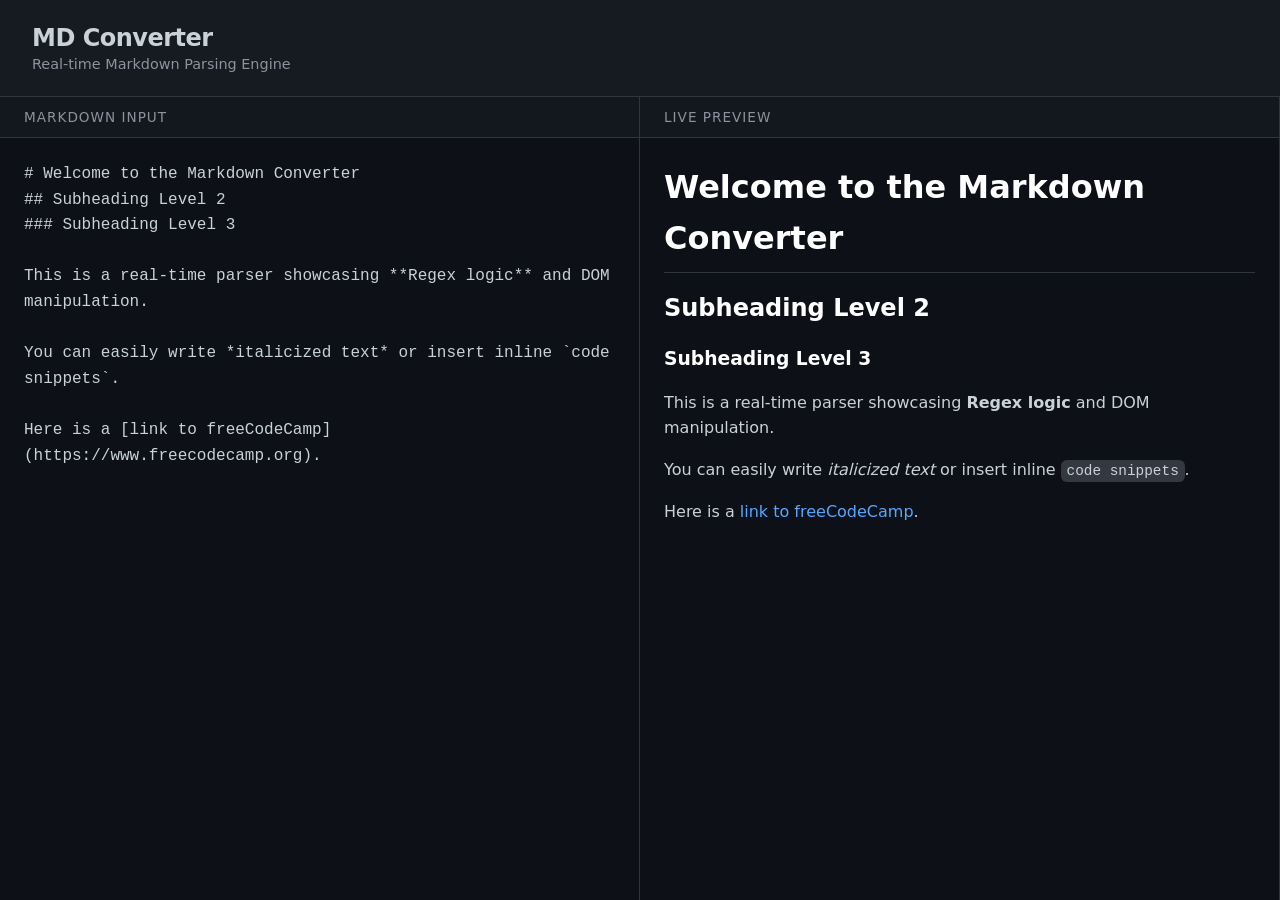
<file: 01_Markdown_Converter/index.html>
<!DOCTYPE html>
<html lang="en">
<head>
    <meta charset="UTF-8">
    <meta name="viewport" content="width=device-width, initial-scale=1.0">
    <title>Markdown to HTML Converter</title>
    <link rel="stylesheet" href="style.css">
</head>
<body>
    <header class="app-header">
        <h1>MD Converter</h1>
        <p>Real-time Markdown Parsing Engine</p>
    </header>

    <main class="container">
        <section class="editor-pane">
            <div class="pane-header">
                <span>Markdown Input</span>
            </div>
            <textarea id="markdown-input" spellcheck="false">
# Welcome to the Markdown Converter
## Subheading Level 2
### Subheading Level 3

This is a real-time parser showcasing **Regex logic** and DOM manipulation. 

You can easily write *italicized text* or insert inline `code snippets`.

Here is a [link to freeCodeCamp](https://www.freecodecamp.org).
            </textarea>
        </section>

        <section class="preview-pane">
            <div class="pane-header">
                <span>Live Preview</span>
            </div>
            <div id="preview-output" class="output-content"></div>
        </section>
    </main>

    <script src="script.js"></script>
</body>
</html>
</file>
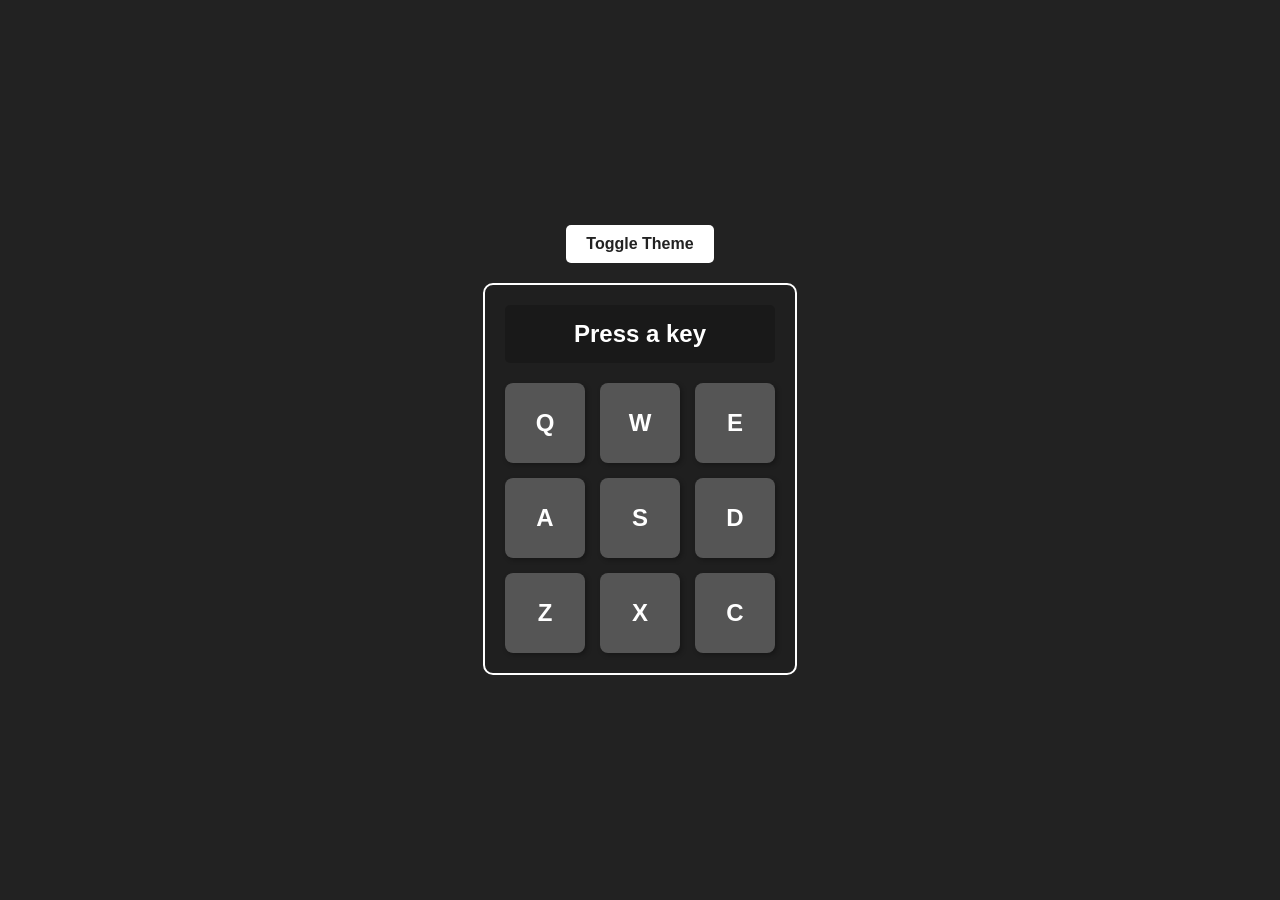
<file: 02_Drum_Machine/index.html>
<!DOCTYPE html>
<html lang="en">
<head>
<meta charset="UTF-8">
<meta name="viewport" content="width=device-width, initial-scale=1.0">
<title>Drum Machine</title>
<link rel="stylesheet" href="style.css">
</head>
<body class="dark">
  <button id="theme-toggle">Toggle Theme</button>
  <div id="drum-machine">
    <div id="display">Press a key</div>
    <div class="pad-container">
      <div class="drum-pad" id="Heater-1">
        Q
        <audio class="clip" id="Q" src="https://cdn.freecodecamp.org/testable-projects-fcc/audio/Heater-1.mp3"></audio>
      </div>
      <div class="drum-pad" id="Heater-2">
        W
        <audio class="clip" id="W" src="https://cdn.freecodecamp.org/testable-projects-fcc/audio/Heater-2.mp3"></audio>
      </div>
      <div class="drum-pad" id="Heater-3">
        E
        <audio class="clip" id="E" src="https://cdn.freecodecamp.org/testable-projects-fcc/audio/Heater-3.mp3"></audio>
      </div>
      <div class="drum-pad" id="Heater-4">
        A
        <audio class="clip" id="A" src="https://cdn.freecodecamp.org/testable-projects-fcc/audio/Heater-4_1.mp3"></audio>
      </div>
      <div class="drum-pad" id="Clap">
        S
        <audio class="clip" id="S" src="https://cdn.freecodecamp.org/testable-projects-fcc/audio/Heater-6.mp3"></audio>
      </div>
      <div class="drum-pad" id="Open-HH">
        D
        <audio class="clip" id="D" src="https://cdn.freecodecamp.org/testable-projects-fcc/audio/Dsc_Oh.mp3"></audio>
      </div>
      <div class="drum-pad" id="Kick-n'-Hat">
        Z
        <audio class="clip" id="Z" src="https://cdn.freecodecamp.org/testable-projects-fcc/audio/Kick_n_Hat.mp3"></audio>
      </div>
      <div class="drum-pad" id="Kick">
        X
        <audio class="clip" id="X" src="https://cdn.freecodecamp.org/testable-projects-fcc/audio/RP4_KICK_1.mp3"></audio>
      </div>
      <div class="drum-pad" id="Closed-HH">
        C
        <audio class="clip" id="C" src="https://cdn.freecodecamp.org/testable-projects-fcc/audio/Cev_H2.mp3"></audio>
      </div>
    </div>
  </div>
  <script src="script.js"></script>
</body>
</html>
</file>
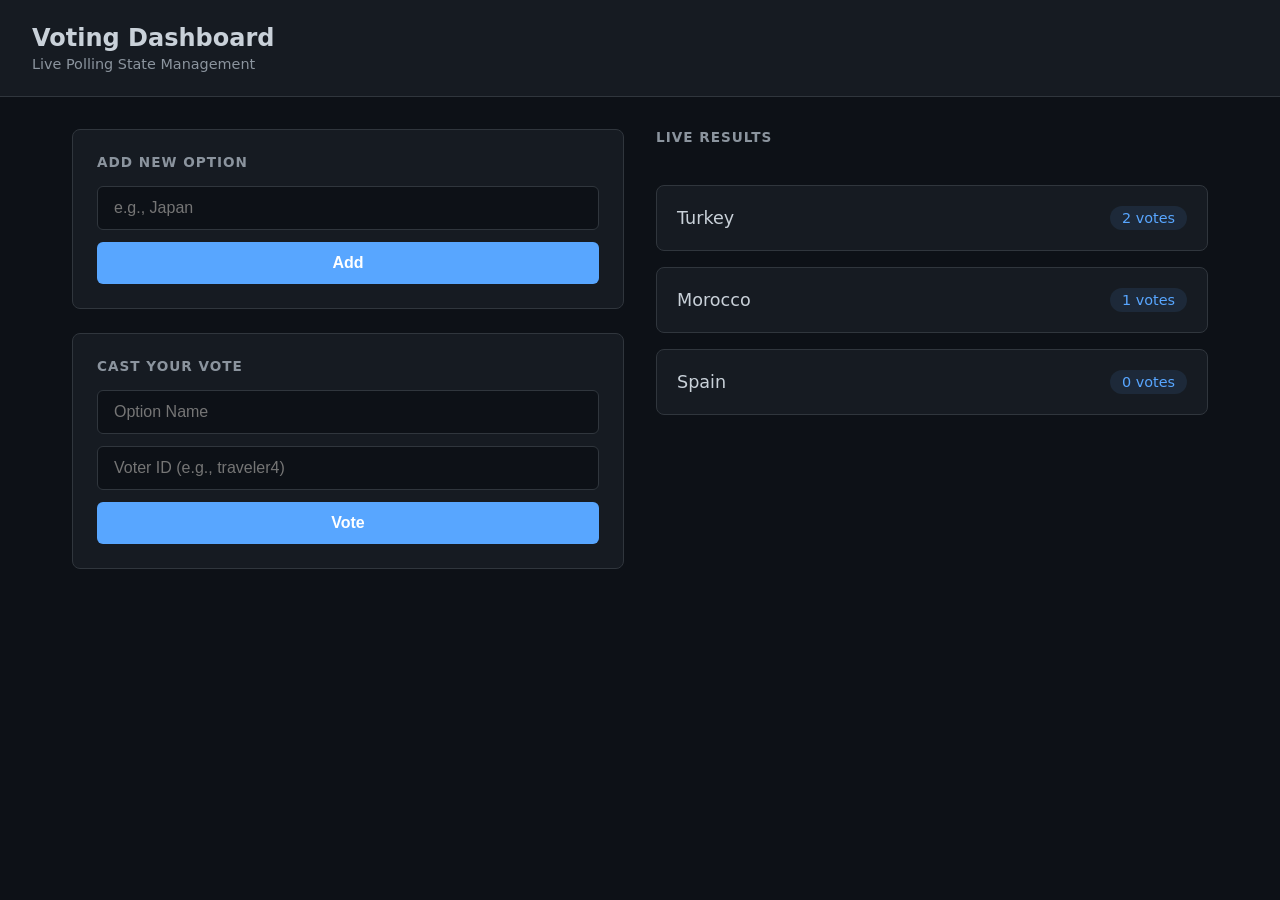
<file: 03_Voting_System/index.html>
<!DOCTYPE html>
<html lang="en">
<head>
    <meta charset="UTF-8">
    <meta name="viewport" content="width=device-width, initial-scale=1.0">
    <title>Interactive Voting System</title>
    <link rel="stylesheet" href="style.css">
</head>
<body>
    <header class="app-header">
        <h1>Voting Dashboard</h1>
        <p>Live Polling State Management</p>
    </header>

    <main class="container">
        <section class="control-pane">
            <div class="card">
                <div class="card-header">Add New Option</div>
                <div class="input-group">
                    <input type="text" id="option-input" placeholder="e.g., Japan" autocomplete="off">
                    <button id="add-option-btn">Add</button>
                </div>
            </div>

            <div class="card">
                <div class="card-header">Cast Your Vote</div>
                <div class="input-group">
                    <input type="text" id="vote-option-input" placeholder="Option Name" autocomplete="off">
                    <input type="text" id="voter-id-input" placeholder="Voter ID (e.g., traveler4)" autocomplete="off">
                    <button id="vote-btn">Vote</button>
                </div>
            </div>

            <div id="message-log" class="message-log"></div>
        </section>

        <section class="results-pane">
            <div class="card-header">Live Results</div>
            <div id="results-container" class="results-container"></div>
        </section>
    </main>

    <script src="script.js"></script>
</body>
</html>
</file>
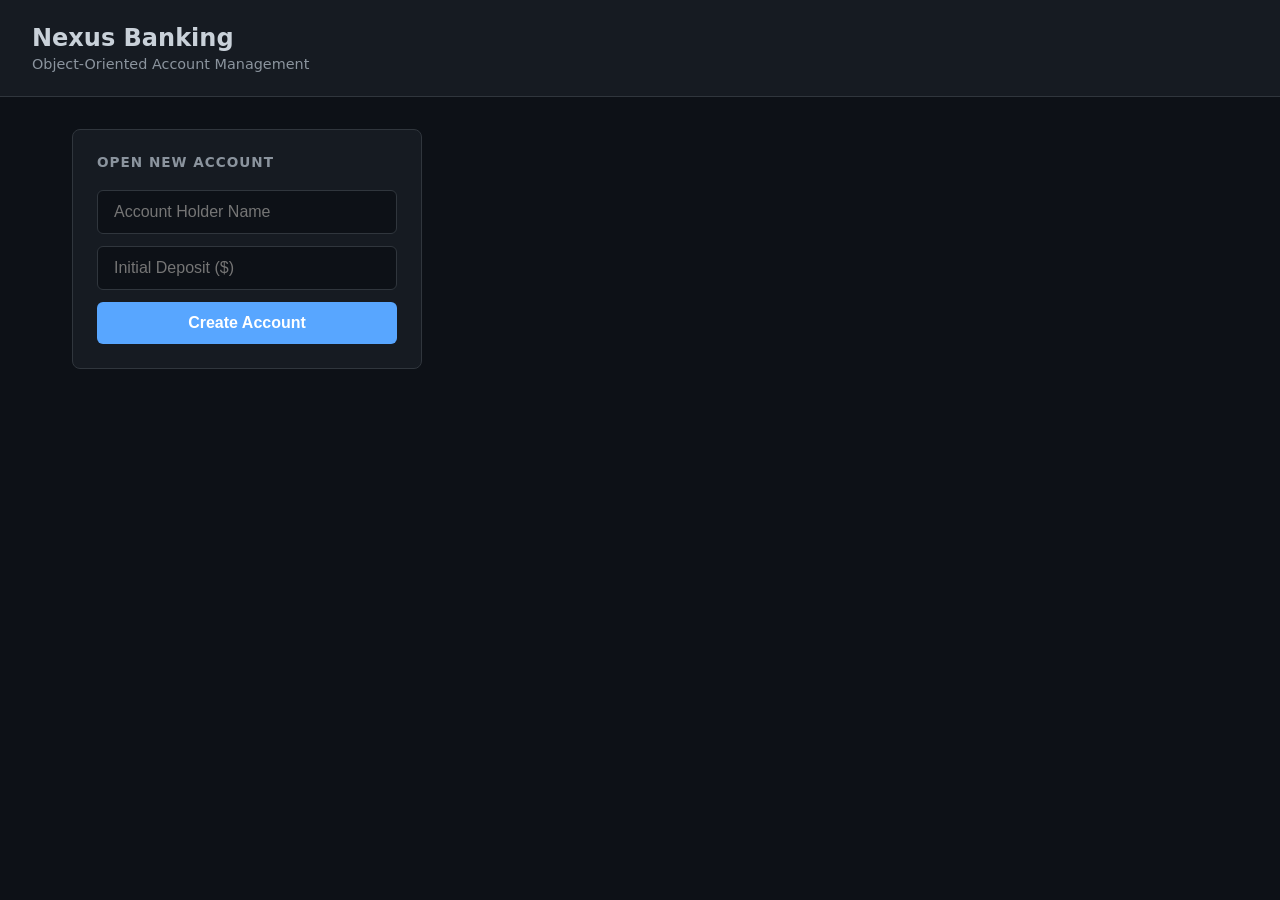
<file: 04_Bank_Account_Management_Program/index.html>
<!DOCTYPE html>
<html lang="en">
<head>
    <meta charset="UTF-8">
    <meta name="viewport" content="width=device-width, initial-scale=1.0">
    <title>Bank Account Manager</title>
    <link rel="stylesheet" href="style.css">
</head>
<body>
    <header class="app-header">
        <h1>Nexus Banking</h1>
        <p>Object-Oriented Account Management</p>
    </header>

    <main class="container">
        <section class="control-panel">
            <div class="card" id="create-account-card">
                <div class="card-header">Open New Account</div>
                <div class="input-group">
                    <input type="text" id="account-name" placeholder="Account Holder Name" autocomplete="off">
                    <input type="number" id="initial-deposit" placeholder="Initial Deposit ($)" autocomplete="off">
                    <button id="create-btn">Create Account</button>
                </div>
            </div>

            <div class="card hidden" id="transaction-card">
                <div class="card-header">Transactions</div>
                <div class="input-group">
                    <input type="number" id="transaction-amount" placeholder="Amount ($)" autocomplete="off">
                    <div class="button-group">
                        <button id="deposit-btn" class="btn-success">Deposit</button>
                        <button id="withdraw-btn" class="btn-danger">Withdraw</button>
                    </div>
                </div>
                <div id="system-message" class="message-log"></div>
            </div>
        </section>

        <section class="dashboard-panel hidden" id="dashboard-panel">
            <div class="account-summary card">
                <div class="card-header">Account Summary</div>
                <div class="summary-details">
                    <p class="label">Account Holder</p>
                    <h2 id="display-name">---</h2>
                    <p class="label mt-1">Available Balance</p>
                    <h1 id="display-balance" class="balance-amount">$0.00</h1>
                </div>
            </div>

            <div class="transaction-history card">
                <div class="card-header">Recent Activity</div>
                <div id="history-container" class="history-container">
                </div>
            </div>
        </section>
    </main>

    <script src="script.js"></script>
</body>
</html>
</file>
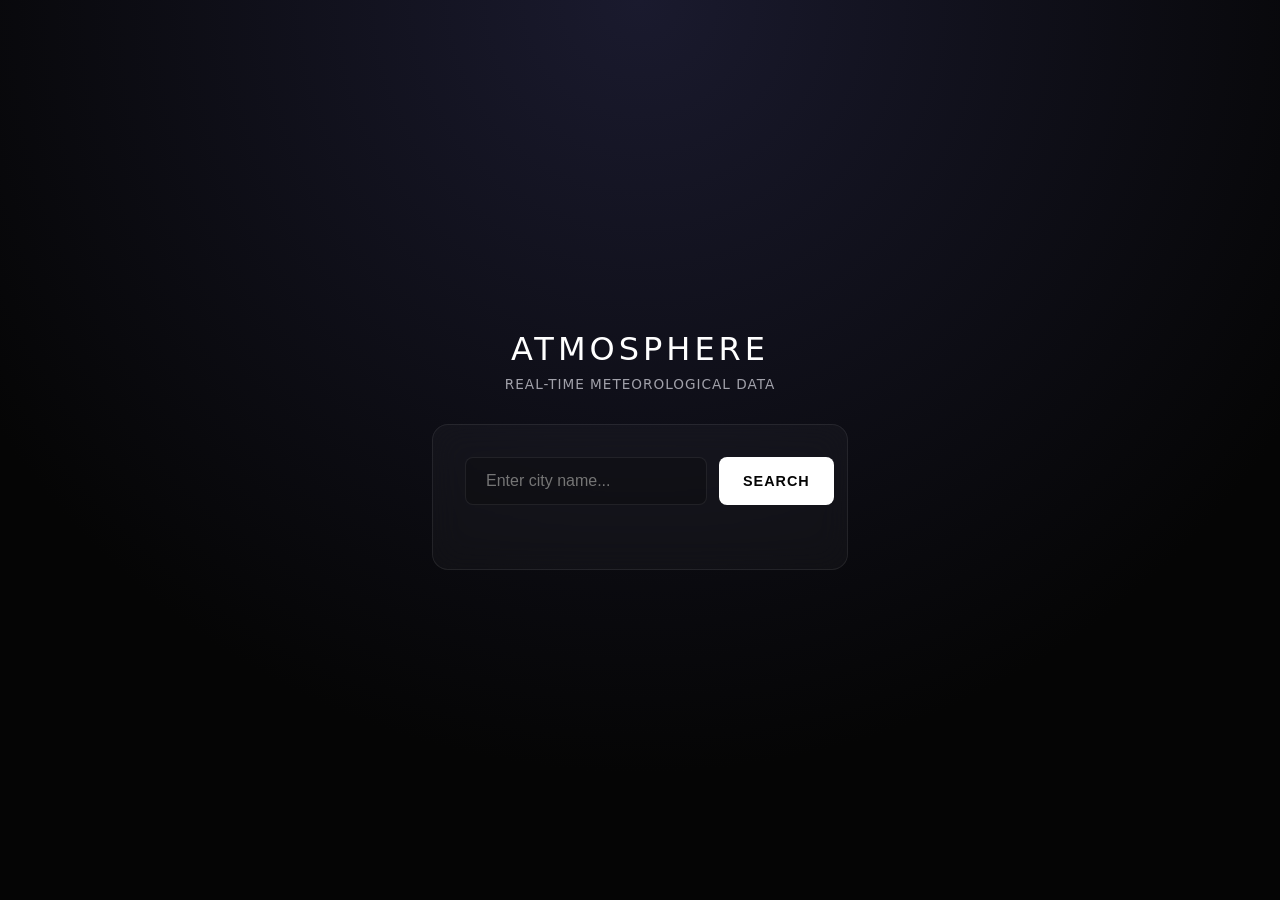
<file: 05_Weather_App/index.html>
<!DOCTYPE html>
<html lang="en">
<head>
    <meta charset="UTF-8">
    <meta name="viewport" content="width=device-width, initial-scale=1.0">
    <title>Atmosphere | Live Weather</title>
    <link rel="stylesheet" href="style.css">
</head>
<body>
    <div class="app-container">
        <header class="app-header">
            <h1>Atmosphere</h1>
            <p>Real-time Meteorological Data</p>
        </header>

        <main class="glass-panel">
            <div class="search-section">
                <form id="search-form" class="search-form">
                    <input type="text" id="city-input" placeholder="Enter city name..." autocomplete="off" required>
                    <button type="submit" id="search-btn">Search</button>
                </form>
                <div id="error-message" class="error-message"></div>
            </div>

            <div id="weather-display" class="weather-display hidden">
                <div class="location-info">
                    <h2 id="location-name">---</h2>
                    <p id="location-country">---</p>
                </div>
                
                <div class="temperature-container">
                    <h1 id="temperature" class="temperature">--°</h1>
                    <p id="weather-description" class="weather-description">---</p>
                </div>

                <div class="metrics-grid">
                    <div class="metric-card">
                        <span class="metric-label">Wind Speed</span>
                        <span id="wind-speed" class="metric-value">-- km/h</span>
                    </div>
                    <div class="metric-card">
                        <span class="metric-label">Humidity</span>
                        <span id="humidity" class="metric-value">--%</span>
                    </div>
                </div>
            </div>
        </main>
    </div>

    <script src="script.js"></script>
</body>
</html>
</file>
<file: 01_Markdown_Converter/style.css>
:root {
    --bg-dark: #0d1117;
    --bg-surface: #161b22;
    --border-color: #30363d;
    --text-primary: #c9d1d9;
    --text-secondary: #8b949e;
    --accent: #58a6ff;
    --font-mono: 'Courier New', Courier, monospace;
    --font-sans: system-ui, -apple-system, sans-serif;
}

* {
    margin: 0;
    padding: 0;
    box-sizing: border-box;
}

body {
    background-color: var(--bg-dark);
    color: var(--text-primary);
    font-family: var(--font-sans);
    height: 100vh;
    display: flex;
    flex-direction: column;
}

.app-header {
    padding: 1.5rem 2rem;
    border-bottom: 1px solid var(--border-color);
    background-color: var(--bg-surface);
}

.app-header h1 {
    font-size: 1.5rem;
    font-weight: 600;
    letter-spacing: -0.5px;
}

.app-header p {
    color: var(--text-secondary);
    font-size: 0.9rem;
    margin-top: 0.25rem;
}

.container {
    display: grid;
    grid-template-columns: 1fr 1fr;
    flex: 1;
    overflow: hidden;
}

.editor-pane, .preview-pane {
    display: flex;
    flex-direction: column;
    border-right: 1px solid var(--border-color);
}

.pane-header {
    background: rgba(22, 27, 34, 0.8);
    backdrop-filter: blur(10px);
    padding: 0.75rem 1.5rem;
    font-size: 0.85rem;
    text-transform: uppercase;
    letter-spacing: 1px;
    color: var(--text-secondary);
    border-bottom: 1px solid var(--border-color);
}

textarea#markdown-input {
    flex: 1;
    background: transparent;
    border: none;
    color: var(--text-primary);
    font-family: var(--font-mono);
    font-size: 1rem;
    line-height: 1.6;
    padding: 1.5rem;
    resize: none;
    outline: none;
}

.output-content {
    flex: 1;
    padding: 1.5rem;
    overflow-y: auto;
    line-height: 1.6;
}

.output-content h1, .output-content h2, .output-content h3 {
    margin-bottom: 1rem;
    color: #ffffff;
}

.output-content h1 { font-size: 2rem; border-bottom: 1px solid var(--border-color); padding-bottom: 0.5rem; }
.output-content h2 { font-size: 1.5rem; }
.output-content p { margin-bottom: 1rem; }
.output-content a { color: var(--accent); text-decoration: none; }
.output-content a:hover { text-decoration: underline; }
.output-content code {
    background: rgba(110, 118, 129, 0.4);
    padding: 0.2em 0.4em;
    border-radius: 6px;
    font-family: var(--font-mono);
    font-size: 0.9em;
}
</file>
<file: 02_Drum_Machine/style.css>
* {
  box-sizing: border-box;
  margin: 0;
  padding: 0;
}

body {
  display: flex;
  flex-direction: column;
  align-items: center;
  justify-content: center;
  height: 100vh;
  font-family: sans-serif;
  transition: background-color 0.3s, color 0.3s;
}

body.dark {
  background-color: #222;
  color: #fff;
}

body.antique {
  background-color: antiquewhite;
  color: #333;
}

#theme-toggle {
  margin-bottom: 20px;
  padding: 10px 20px;
  cursor: pointer;
  border: none;
  border-radius: 5px;
  font-weight: bold;
  font-size: 1rem;
  transition: background-color 0.3s, color 0.3s;
}

body.dark #theme-toggle {
  background-color: #fff;
  color: #222;
}

body.antique #theme-toggle {
  background-color: #333;
  color: antiquewhite;
}

#drum-machine {
  background-color: rgba(0, 0, 0, 0.1);
  padding: 20px;
  border-radius: 10px;
  border: 2px solid currentColor;
}

#display {
  background-color: rgba(0, 0, 0, 0.2);
  padding: 15px;
  margin-bottom: 20px;
  text-align: center;
  font-size: 1.5rem;
  font-weight: bold;
  border-radius: 5px;
  min-height: 55px;
  display: flex;
  align-items: center;
  justify-content: center;
}

.pad-container {
  display: grid;
  grid-template-columns: repeat(3, 1fr);
  gap: 15px;
}

.drum-pad {
  display: flex;
  align-items: center;
  justify-content: center;
  width: 80px;
  height: 80px;
  background-color: #555;
  color: white;
  font-size: 1.5rem;
  font-weight: bold;
  border-radius: 8px;
  cursor: pointer;
  box-shadow: 2px 2px 5px rgba(0,0,0,0.3);
  transition: transform 0.1s, box-shadow 0.1s, background-color 0.1s;
}

body.antique .drum-pad {
  background-color: #d4b595;
  color: #222;
}

.drum-pad:active, .drum-pad.active {
  transform: scale(0.95);
  box-shadow: 1px 1px 2px rgba(0,0,0,0.3);
  background-color: #ff9800;
  color: #fff;
}
</file>
<file: 03_Voting_System/style.css>
:root {
    --bg-dark: #0d1117;
    --bg-surface: #161b22;
    --border-color: #30363d;
    --text-primary: #c9d1d9;
    --text-secondary: #8b949e;
    --accent: #58a6ff;
    --accent-hover: #1f6feb;
    --font-sans: system-ui, -apple-system, sans-serif;
}

* {
    margin: 0;
    padding: 0;
    box-sizing: border-box;
}

body {
    background-color: var(--bg-dark);
    color: var(--text-primary);
    font-family: var(--font-sans);
    height: 100vh;
    display: flex;
    flex-direction: column;
}

.app-header {
    padding: 1.5rem 2rem;
    border-bottom: 1px solid var(--border-color);
    background-color: var(--bg-surface);
}

.app-header h1 {
    font-size: 1.5rem;
    font-weight: 600;
}

.app-header p {
    color: var(--text-secondary);
    font-size: 0.9rem;
    margin-top: 0.25rem;
}

.container {
    display: grid;
    grid-template-columns: 1fr 1fr;
    flex: 1;
    gap: 2rem;
    padding: 2rem;
    max-width: 1200px;
    margin: 0 auto;
    width: 100%;
}

.control-pane, .results-pane {
    display: flex;
    flex-direction: column;
    gap: 1.5rem;
}

.card {
    background-color: var(--bg-surface);
    border: 1px solid var(--border-color);
    border-radius: 8px;
    padding: 1.5rem;
}

.card-header {
    font-size: 0.85rem;
    text-transform: uppercase;
    letter-spacing: 1px;
    color: var(--text-secondary);
    margin-bottom: 1rem;
    font-weight: 600;
}

.input-group {
    display: flex;
    flex-direction: column;
    gap: 0.75rem;
}

input {
    background-color: var(--bg-dark);
    border: 1px solid var(--border-color);
    color: var(--text-primary);
    padding: 0.75rem 1rem;
    border-radius: 6px;
    font-size: 1rem;
    outline: none;
    transition: border-color 0.2s;
}

input:focus {
    border-color: var(--accent);
}

button {
    background-color: var(--accent);
    color: #ffffff;
    border: none;
    padding: 0.75rem;
    border-radius: 6px;
    font-size: 1rem;
    cursor: pointer;
    font-weight: 600;
    transition: background-color 0.2s;
}

button:hover {
    background-color: var(--accent-hover);
}

.message-log {
    min-height: 24px;
    color: var(--accent);
    font-size: 0.9rem;
    font-weight: 500;
}

.results-container {
    display: flex;
    flex-direction: column;
    gap: 1rem;
}

.result-card {
    background-color: var(--bg-surface);
    border: 1px solid var(--border-color);
    border-radius: 8px;
    padding: 1.25rem;
    display: flex;
    justify-content: space-between;
    align-items: center;
    font-size: 1.1rem;
    font-weight: 500;
}

.vote-count {
    background-color: rgba(88, 166, 255, 0.1);
    color: var(--accent);
    padding: 0.25rem 0.75rem;
    border-radius: 12px;
    font-size: 0.9rem;
}
</file>
<file: 04_Bank_Account_Management_Program/style.css>
:root {
    --bg-dark: #0d1117;
    --bg-surface: #161b22;
    --border-color: #30363d;
    --text-primary: #c9d1d9;
    --text-secondary: #8b949e;
    --accent: #58a6ff;
    --success: #2ea043;
    --danger: #f85149;
    --font-sans: system-ui, -apple-system, sans-serif;
}

* {
    margin: 0;
    padding: 0;
    box-sizing: border-box;
}

body {
    background-color: var(--bg-dark);
    color: var(--text-primary);
    font-family: var(--font-sans);
    height: 100vh;
    display: flex;
    flex-direction: column;
}

.app-header {
    padding: 1.5rem 2rem;
    border-bottom: 1px solid var(--border-color);
    background-color: var(--bg-surface);
}

.app-header h1 {
    font-size: 1.5rem;
    font-weight: 600;
}

.app-header p {
    color: var(--text-secondary);
    font-size: 0.9rem;
    margin-top: 0.25rem;
}

.container {
    display: grid;
    grid-template-columns: 350px 1fr;
    flex: 1;
    gap: 2rem;
    padding: 2rem;
    max-width: 1200px;
    margin: 0 auto;
    width: 100%;
}

.card {
    background-color: var(--bg-surface);
    border: 1px solid var(--border-color);
    border-radius: 8px;
    padding: 1.5rem;
    margin-bottom: 1.5rem;
}

.card-header {
    font-size: 0.85rem;
    text-transform: uppercase;
    letter-spacing: 1px;
    color: var(--text-secondary);
    margin-bottom: 1.25rem;
    font-weight: 600;
}

.input-group {
    display: flex;
    flex-direction: column;
    gap: 0.75rem;
}

input {
    background-color: var(--bg-dark);
    border: 1px solid var(--border-color);
    color: var(--text-primary);
    padding: 0.75rem 1rem;
    border-radius: 6px;
    font-size: 1rem;
    outline: none;
    transition: border-color 0.2s;
}

input:focus {
    border-color: var(--accent);
}

.button-group {
    display: grid;
    grid-template-columns: 1fr 1fr;
    gap: 0.5rem;
}

button {
    background-color: var(--accent);
    color: #ffffff;
    border: none;
    padding: 0.75rem;
    border-radius: 6px;
    font-size: 1rem;
    cursor: pointer;
    font-weight: 600;
    transition: opacity 0.2s;
}

button:hover {
    opacity: 0.85;
}

.btn-success { background-color: var(--success); }
.btn-danger { background-color: var(--danger); }

.hidden {
    display: none !important;
}

.summary-details {
    display: flex;
    flex-direction: column;
}

.label {
    color: var(--text-secondary);
    font-size: 0.85rem;
    text-transform: uppercase;
    letter-spacing: 0.5px;
}

.mt-1 { margin-top: 1rem; }

h2#display-name {
    font-size: 1.5rem;
    margin-top: 0.25rem;
}

.balance-amount {
    font-size: 3rem;
    font-weight: 700;
    color: var(--success);
    margin-top: 0.25rem;
    font-variant-numeric: tabular-nums;
}

.history-container {
    display: flex;
    flex-direction: column;
    gap: 0.75rem;
    max-height: 400px;
    overflow-y: auto;
}

.history-item {
    display: flex;
    justify-content: space-between;
    padding: 1rem;
    background-color: var(--bg-dark);
    border: 1px solid var(--border-color);
    border-radius: 6px;
    font-weight: 500;
}

.history-item.deposit { border-left: 4px solid var(--success); }
.history-item.withdraw { border-left: 4px solid var(--danger); }

.message-log {
    margin-top: 1rem;
    font-size: 0.9rem;
    color: var(--danger);
    min-height: 20px;
}
</file>
<file: 05_Weather_App/style.css>
:root {
    --bg-dark: #050505;
    --text-primary: #ffffff;
    --text-secondary: #a1a1aa;
    --accent: #ffffff;
    --error: #ef4444;
    --glass-bg: rgba(255, 255, 255, 0.03);
    --glass-border: rgba(255, 255, 255, 0.08);
    --font-sans: system-ui, -apple-system, sans-serif;
}

* {
    margin: 0;
    padding: 0;
    box-sizing: border-box;
}

body {
    background-color: var(--bg-dark);
    color: var(--text-primary);
    font-family: var(--font-sans);
    height: 100vh;
    display: flex;
    justify-content: center;
    align-items: center;
    background-image: radial-gradient(circle at 50% 0%, #1a1a2e 0%, var(--bg-dark) 70%);
}

.app-container {
    width: 100%;
    max-width: 480px;
    padding: 2rem;
    display: flex;
    flex-direction: column;
    gap: 2rem;
}

.app-header {
    text-align: center;
}

.app-header h1 {
    font-size: 2rem;
    font-weight: 300;
    letter-spacing: 4px;
    text-transform: uppercase;
}

.app-header p {
    color: var(--text-secondary);
    font-size: 0.85rem;
    margin-top: 0.5rem;
    letter-spacing: 1px;
    text-transform: uppercase;
}

.glass-panel {
    background: var(--glass-bg);
    backdrop-filter: blur(16px);
    -webkit-backdrop-filter: blur(16px);
    border: 1px solid var(--glass-border);
    border-radius: 16px;
    padding: 2rem;
    display: flex;
    flex-direction: column;
    gap: 2rem;
}

.search-form {
    display: flex;
    gap: 0.75rem;
}

input {
    flex: 1;
    background: rgba(0, 0, 0, 0.2);
    border: 1px solid var(--glass-border);
    color: var(--text-primary);
    padding: 0.85rem 1.25rem;
    border-radius: 8px;
    font-size: 1rem;
    outline: none;
    transition: border-color 0.3s ease;
}

input:focus {
    border-color: rgba(255, 255, 255, 0.3);
}

button {
    background-color: var(--accent);
    color: var(--bg-dark);
    border: none;
    padding: 0 1.5rem;
    border-radius: 8px;
    font-size: 0.9rem;
    font-weight: 600;
    text-transform: uppercase;
    letter-spacing: 1px;
    cursor: pointer;
    transition: opacity 0.3s ease;
}

button:hover {
    opacity: 0.8;
}

.error-message {
    color: var(--error);
    font-size: 0.85rem;
    margin-top: 0.75rem;
    text-align: center;
    min-height: 20px;
}

.weather-display {
    display: flex;
    flex-direction: column;
    gap: 2.5rem;
    text-align: center;
    transition: opacity 0.5s ease;
}

.hidden {
    display: none !important;
}

.location-info h2 {
    font-size: 1.5rem;
    font-weight: 500;
    letter-spacing: 1px;
}

.location-info p {
    color: var(--text-secondary);
    font-size: 0.9rem;
    margin-top: 0.25rem;
    text-transform: uppercase;
    letter-spacing: 2px;
}

.temperature {
    font-size: 5rem;
    font-weight: 200;
    line-height: 1;
    letter-spacing: -2px;
}

.weather-description {
    color: var(--text-secondary);
    font-size: 1.1rem;
    margin-top: 0.5rem;
    text-transform: capitalize;
}

.metrics-grid {
    display: grid;
    grid-template-columns: 1fr 1fr;
    gap: 1rem;
}

.metric-card {
    background: rgba(0, 0, 0, 0.2);
    border: 1px solid var(--glass-border);
    border-radius: 12px;
    padding: 1.25rem;
    display: flex;
    flex-direction: column;
    gap: 0.5rem;
}

.metric-label {
    color: var(--text-secondary);
    font-size: 0.75rem;
    text-transform: uppercase;
    letter-spacing: 1px;
}

.metric-value {
    font-size: 1.25rem;
    font-weight: 500;
}
</file>
